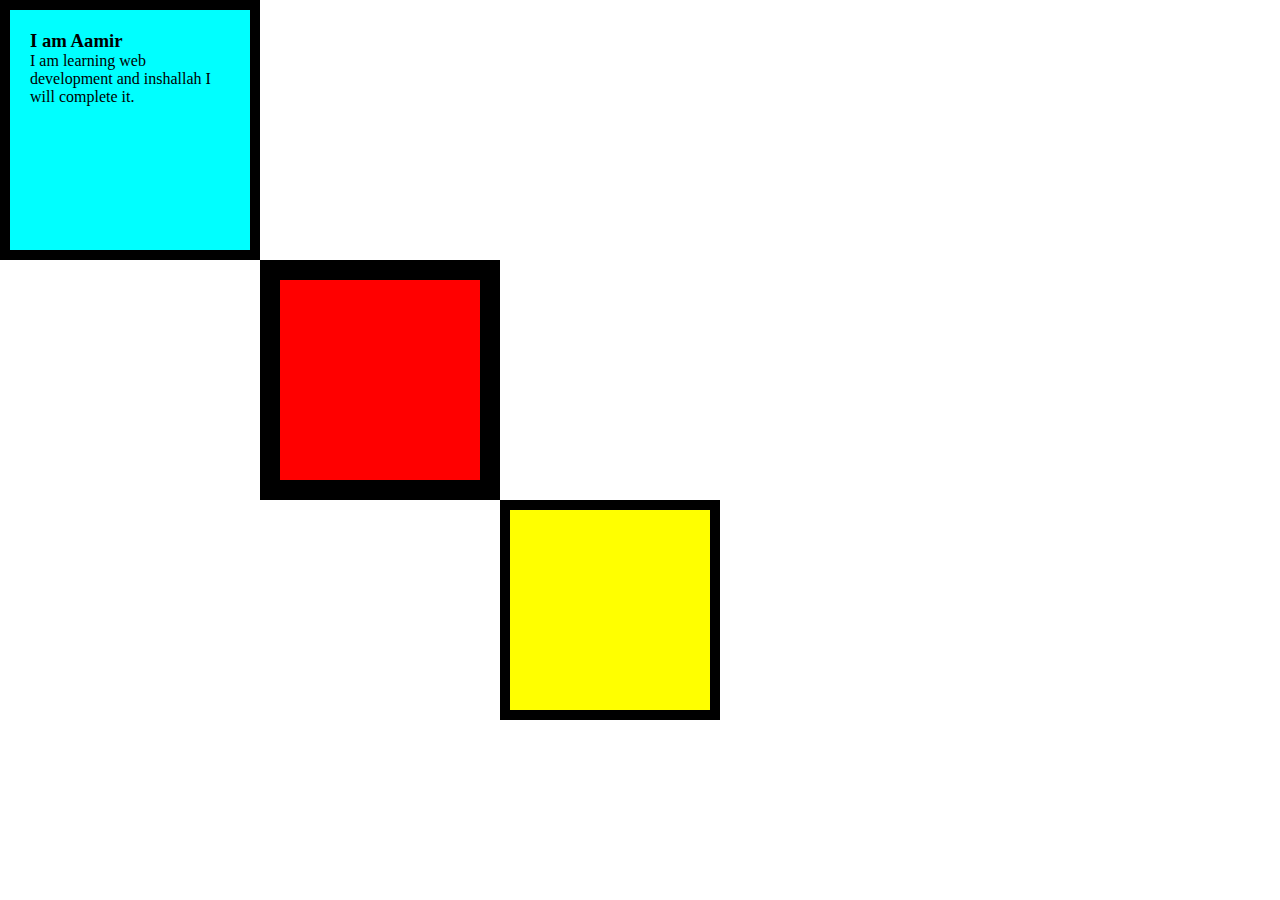
<file: Angela video lectures/Box model 2/index.html>
<!DOCTYPE html>
<html lang="en">
<head>
    <meta charset="UTF-8">
    <meta name="viewport" content="width=device-width, initial-scale=1.0">
    <title>Border challenge</title>
    <link rel="stylesheet" href="style.css">
</head>
<body>


    <div class="first">
  
        <h3> I am Aamir</h3>
        <p> I am learning web development and inshallah I will complete it.</p>

    </div>

    <div class="second"></div>


    <div class="Third"></div>


    
</body>
</html>
</file>
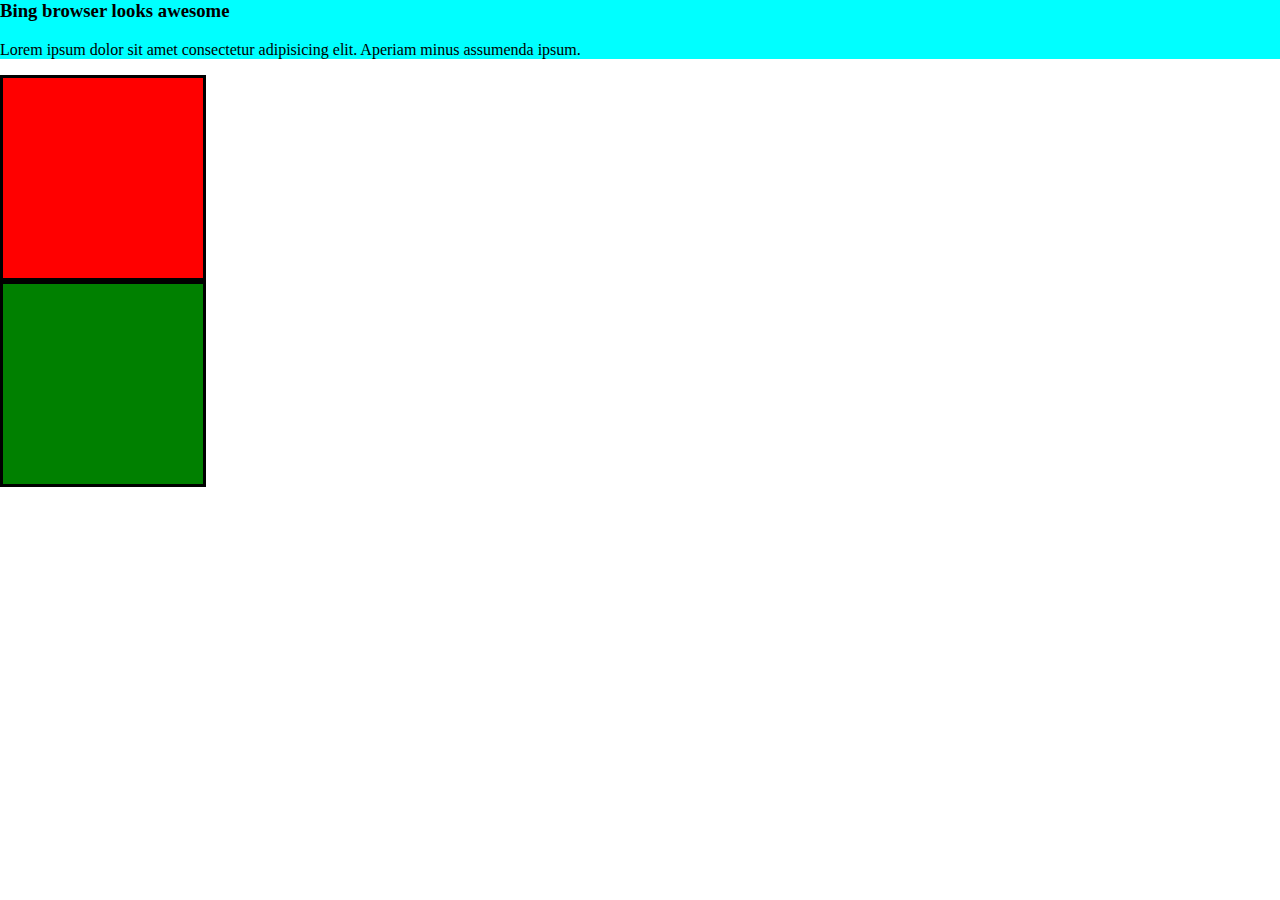
<file: Angela video lectures/Box model challenge/index.html>
<!DOCTYPE html>
<html lang="en">
<head>
    <meta charset="UTF-8">
    <meta name="viewport" content="width=device-width, initial-scale=1.0">

<link rel="stylesheet" href="style.css">

    <title>Box model Challenge</title>


</head>
<body>
 <div class="hp">
    <h3> Bing browser looks awesome</h3>
    <p> Lorem ipsum dolor sit amet consectetur adipisicing elit. Aperiam minus assumenda ipsum.</p>
 </div>

 <div class="middlecontainer">
    

</div>
 <div class="bottomcontainer">
    
 </div>

   
    
</body>
</html>
</file>
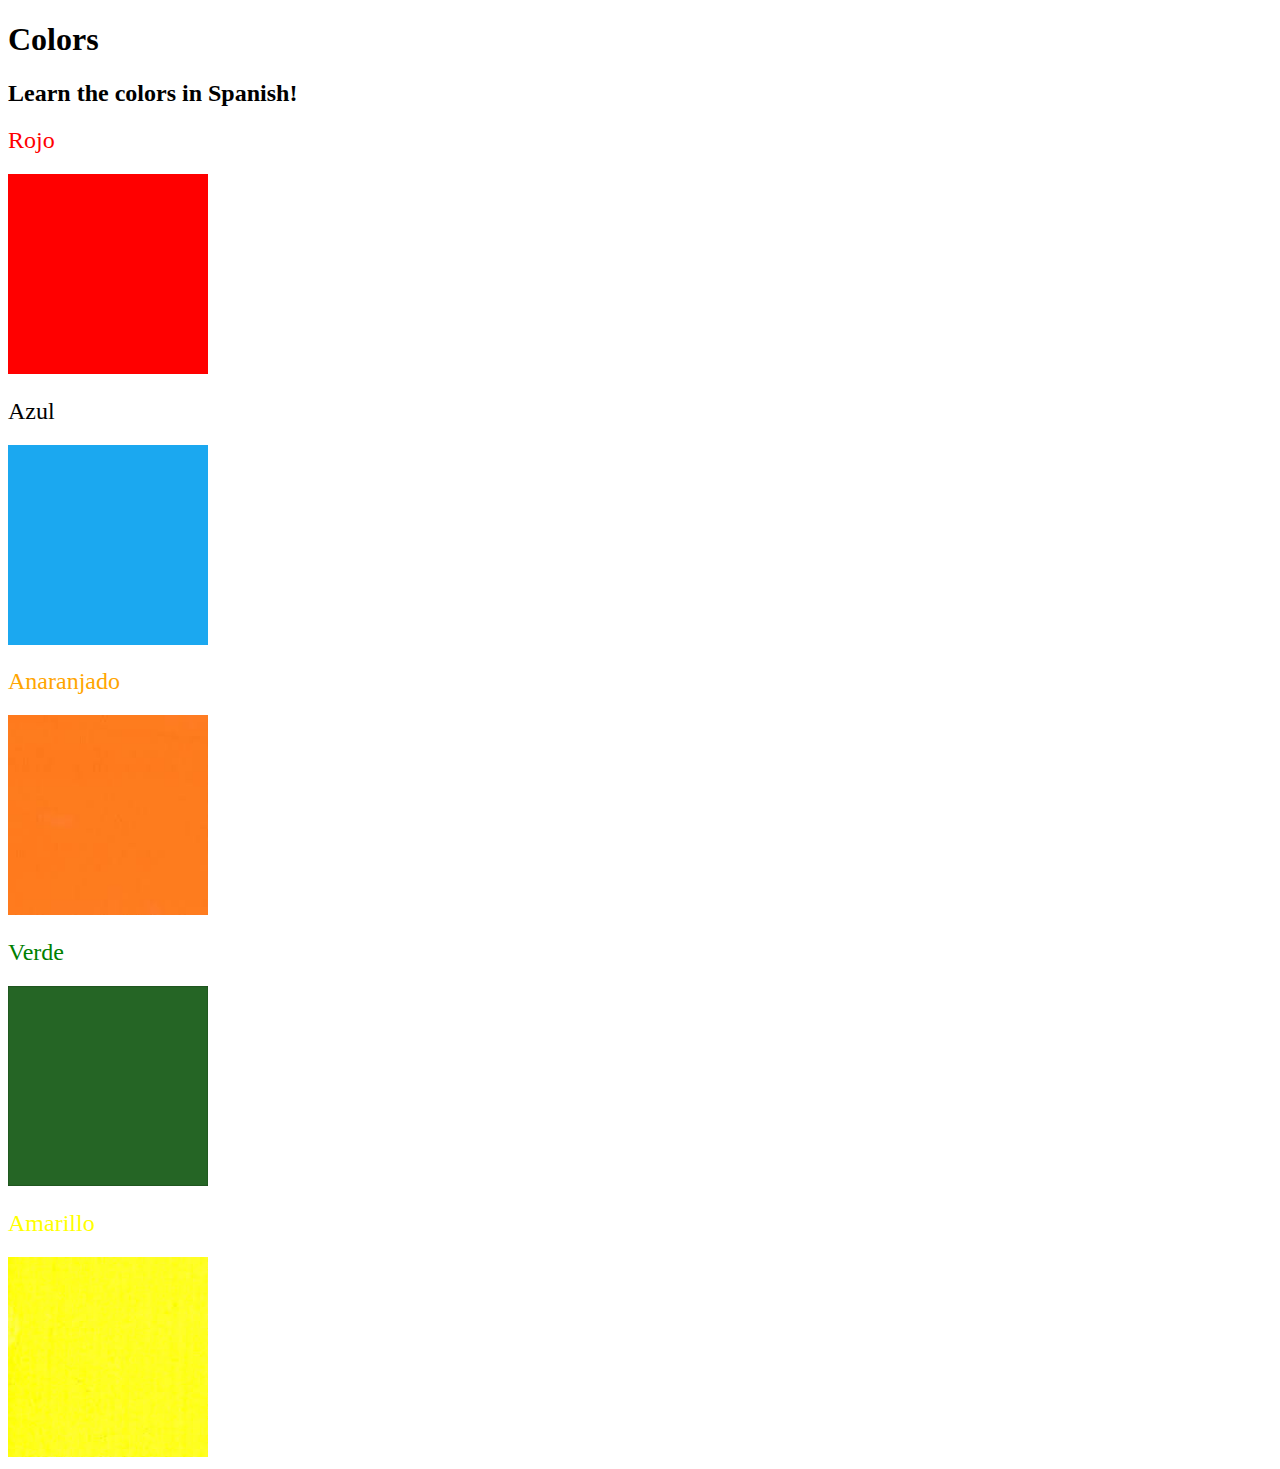
<file: Angela video lectures/CSS 35 video/index.html>
<!DOCTYPE html>
<html lang="en">

<head>
  <meta charset="UTF-8">
  <title>Spanish Vocabulary</title>
  <link rel="stylesheet" href="./style.css" />
</head>

<body>
  <h1>Colors</h1>
  <h2>Learn the colors in Spanish!</h2>
  <h2 class="color-title" id="red">Rojo</h2>
  <img class="color" src="red.png" alt="red" />

  <h2 class="color-title" id="blue">Azul</h2>
  <img src="blue.png" alt="blue" />

  <h2 class="color-title" id="orange">Anaranjado</h2>
  <img src="orange.png" alt="orange" />

  <h2 class="color-title" id="green">Verde</h2>
  <img src="green.png" alt="green" />

  <h2 class="color-title" id="yellow">Amarillo</h2>
  <img src="yellow.png" alt="yellow" />
</body>

</html>

<!-- 
TODOs
IMPORTANT: You should not need to make ANY CHANGES to index.html
All code should be written in your CSS file.

1. Create a CSS file and incorporate it as an external stylesheet.
2. Use CSS to style each of the color titles to meaning. 
Hint: Use the id to help if you don't know the words in spanish.
3. Use CSS to change all the color titles to have "font-weight: normal;"
4. Use CSS (not HTML) to make all the images 200px heigh and 200px wide. 
Hint: 
https://developer.mozilla.org/en-US/docs/Web/CSS/height
https://developer.mozilla.org/en-US/docs/Web/CSS/width
-->
</file>
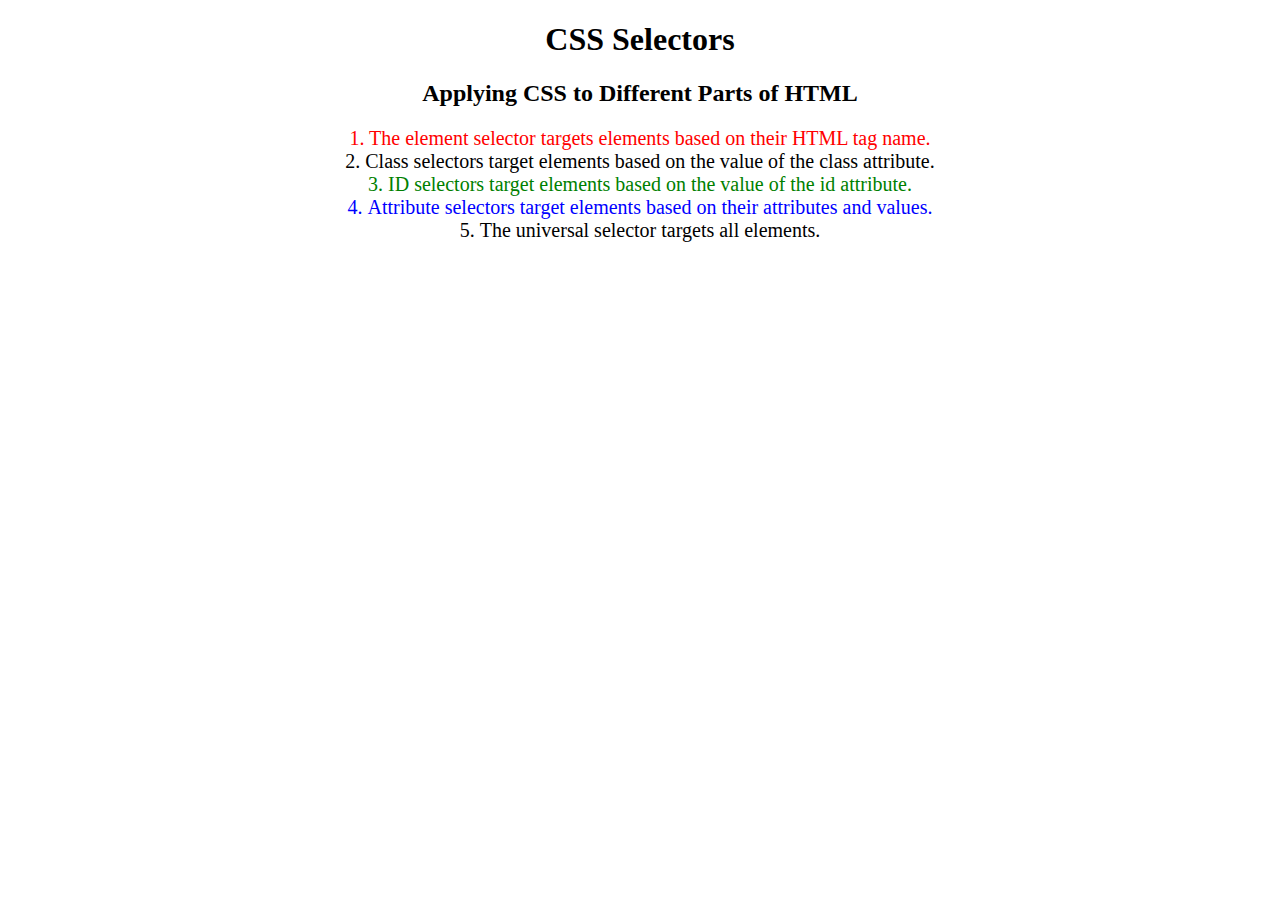
<file: Angela video lectures/selector 34 lecture/index.html>
<!DOCTYPE html>
<html lang="en">

<head>
  <meta charset="UTF-8">
  <title>CSS Selectors</title>
  <link rel="stylesheet" href="./style.css" />
</head>

<body>
  <h1>CSS Selectors</h1>
  <h2>Applying CSS to Different Parts of HTML</h2>
  <!-- TODO 1: Set the CSS for all paragraph tags to "color: red" -->
  <p class="note">1. The element selector targets elements based on their HTML tag name.</p>

  <ol>
    <!-- TODO 2: Set the CSS for all elements with a class of "note" to "font-size: 20px" -->
    <li class="note" value="2">Class selectors target elements based on the value of the class attribute.</li>

    <!-- TODO 3: Set the CSS for the element with an id of "id-selector-demo" to "color: green" -->
    <li class="note" id="id-selector-demo" value="3">ID selectors target elements based on the value of the id
      attribute.</li>

    <!-- TODO 4: Set the CSS for the li elements that have the "value" attribute set to "4" to have "color: blue" -->
    <li class="note" value="4">Attribute selectors target elements based on their attributes and values.</li>

    <!-- TODO 5: Set all elements to have "text-align: center" -->
    <li class="note" value="5">The universal selector targets all elements.</li>
  </ol>
</body>

</html>
</file>
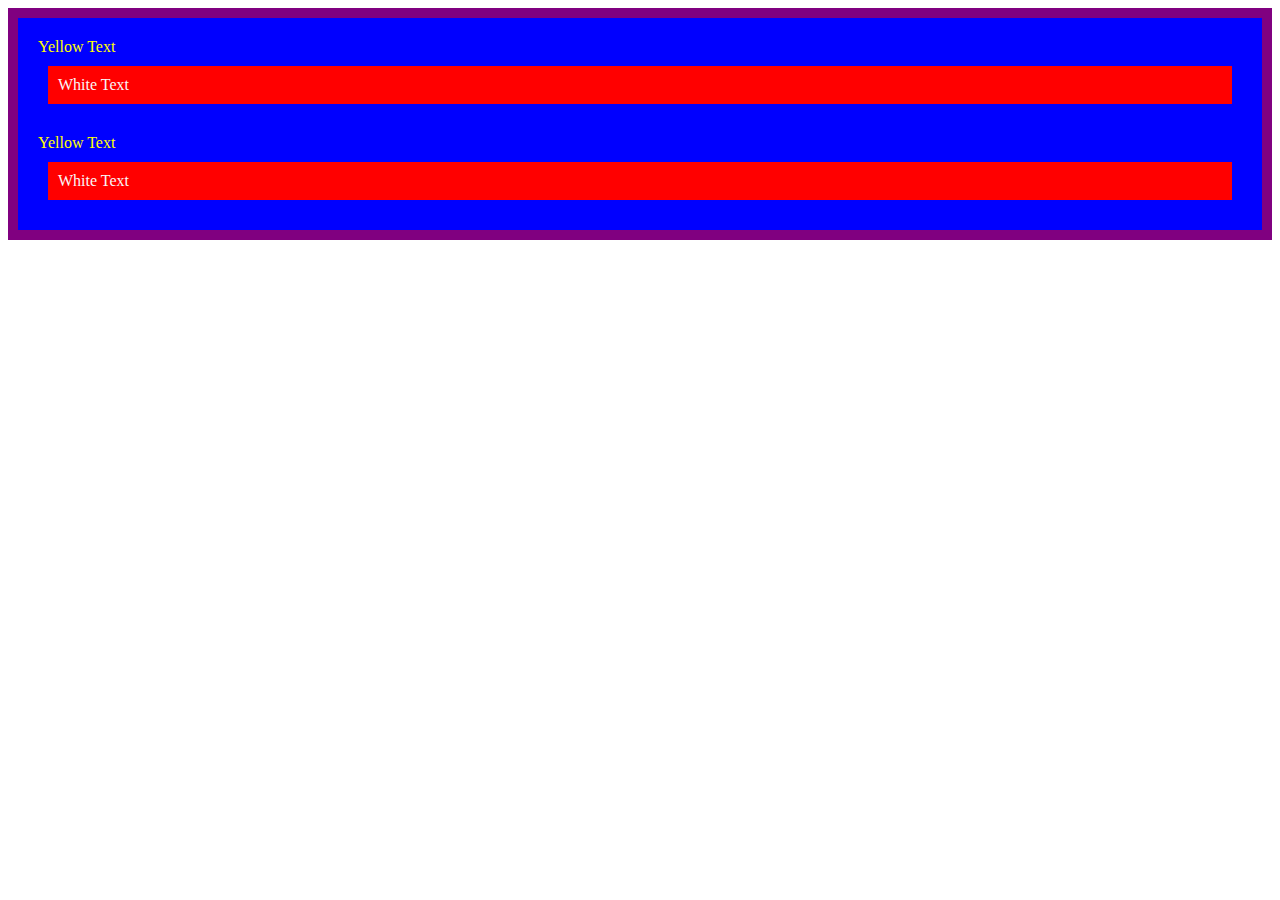
<file: Angela video lectures/CSS cascade and specifity/7.0 css cascade/index.html>
<!DOCTYPE html>
<html lang="en">

<head>
  <meta charset="UTF-8">
  <title>CSS Cascade</title>
  <link rel="stylesheet" href="style.css">
</head>

<body>
  <div id="outer-box" class="box">
    <div class="box">
      <p>Yellow Text</p>
      <div class="box inner-box">
        <p class="white-text">White Text</p>
      </div>
    </div>
    <div class="box">
      <p>Yellow Text</p>
      <div class="box inner-box">
        <p class="white-text">White Text</p>
      </div>
    </div>
  </div>
</body>

</html>
</file>
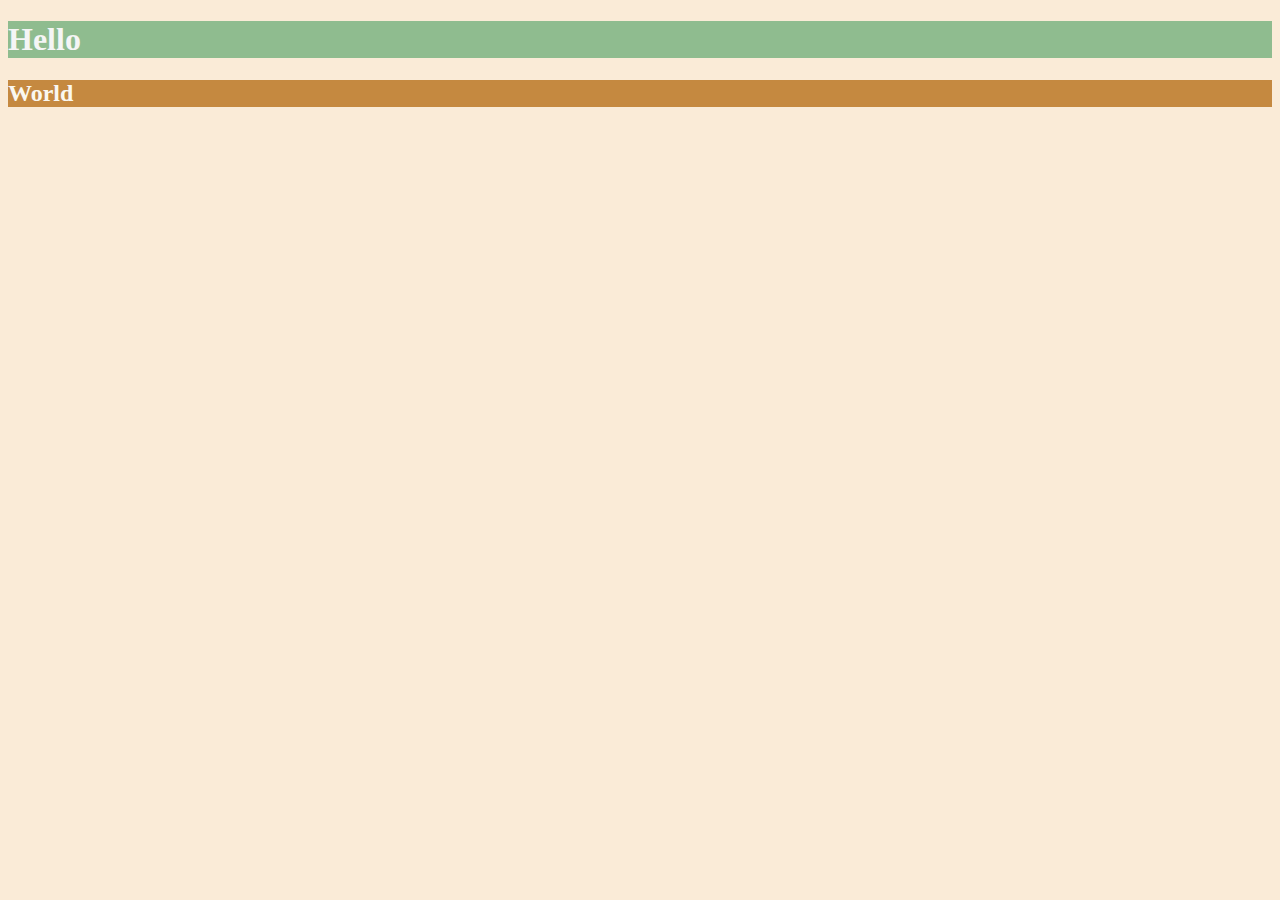
<file: Angela video lectures/CSS properties/6.1 CSS colors/index.html>
<!DOCTYPE html>
<html lang="en">

<head>
  <meta charset="UTF-8">
  <title>Colors</title>
  <link rel="stylesheet" href="style.css">
  <style>
  /* Write your CSS code here. */
    /* 1. Make the background of the webpage "antiquewhite"
    2. Make the h1 "whitesmoke"
    3. Make the background of the h1 "darkseagreen"
    4. Make the h2 #FAF8F1
    5. Make the background of the h2 "#C58940" */
  </style>
</head>

<body>
  <h1>Hello</h1>
  <h2>World</h2>
</body>

</html>
</file>
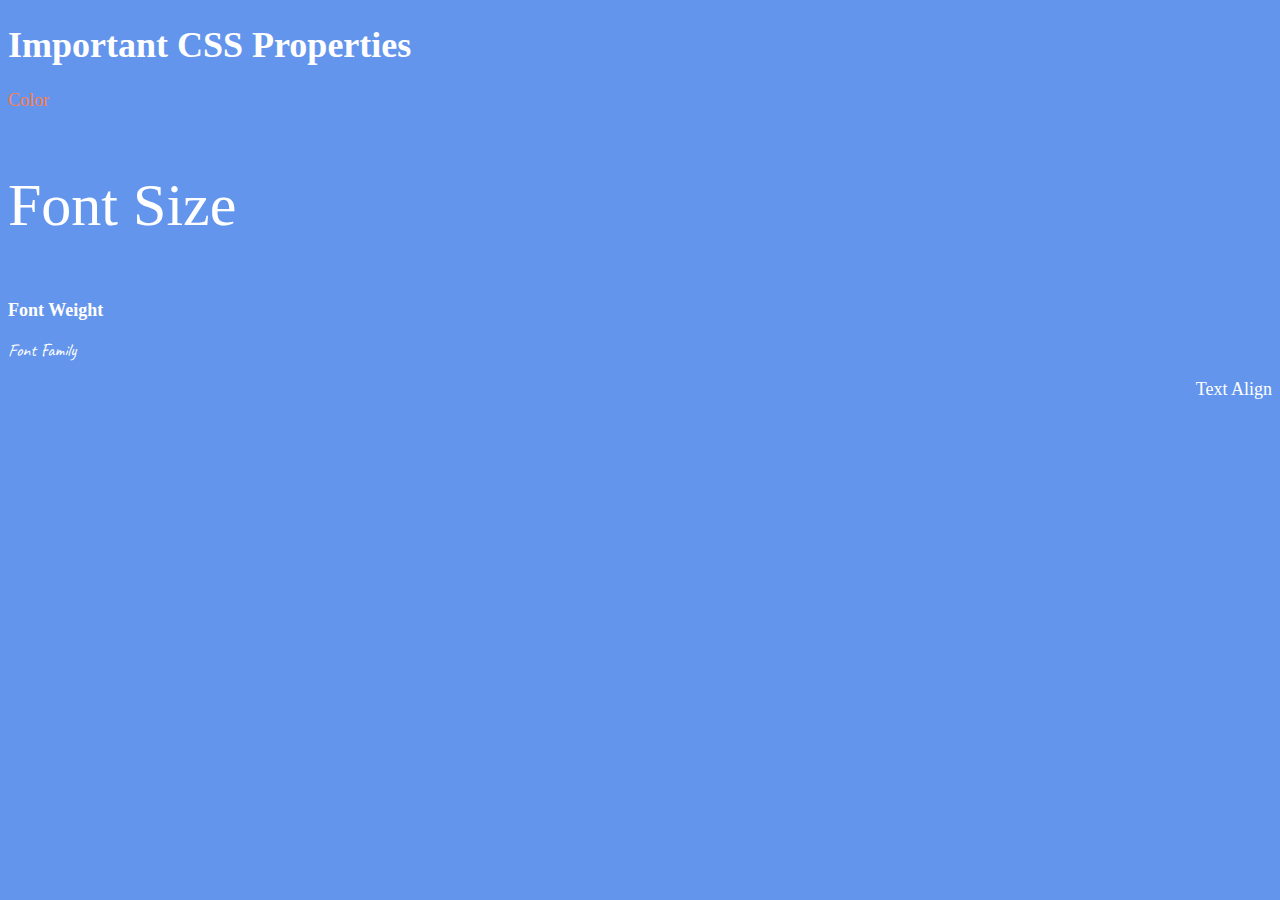
<file: Angela video lectures/CSS properties/6.2 Font Properties/index.html>
<!DOCTYPE html>
<html lang="en">

<head>
  <meta charset="UTF-8">
  <title>CSS Properties</title>

  <link rel="preconnect" href="https://fonts.googleapis.com">
  <link rel="preconnect" href="https://fonts.gstatic.com" crossorigin>
  <link href="https://fonts.googleapis.com/css2?family=Caveat&display=swap" rel="stylesheet">
  <style>

    html{

      font-size: 30px;
    }
    body {
      background-color: cornflowerblue;
      color: white;
      font-size: 18px;
    }

    /* Don't change the CSS above, add Your CSS below */

    p[value="color"] {

     color: coral;
    }

    p[value="size"] {

      font-size: 2rem;

    }

    p[value="weight"] {

      font-weight: 900;
    }

    p[value="Family"]{
      font-family: 'Caveat', cursive;
    }

    p[value="Align"] {

      text-align: right;
    }

  </style>


</head>

<body>
  <h1>Important CSS Properties</h1>
  <p value="color">Color</p>
  <!-- <p>Color</p> -->
  <p value="size">Font Size</p>
  <p value="weight">Font Weight</p>
  <p value="Family">Font Family</p>
  <p value="Align">Text Align</p>

  <!-- TODOs
  1. Change the color of <p>Color</p> to "coral" color.
  2. Change the font size of <p>Font Size</p> to 2X the size of the root font size.
  3. Change the font weight of <p>Font Weight</p> to 900.
  4. Change the font family of <p>Font Family</p> to the Google font Caveat with regular (400) font weight.
  Link: https://fonts.google.com/specimen/Caveat
  5. Change the <p>Text Align</p> to right align.
  6. Change the the root (html element) font size to 30px -->
</body>

</html>
</file>
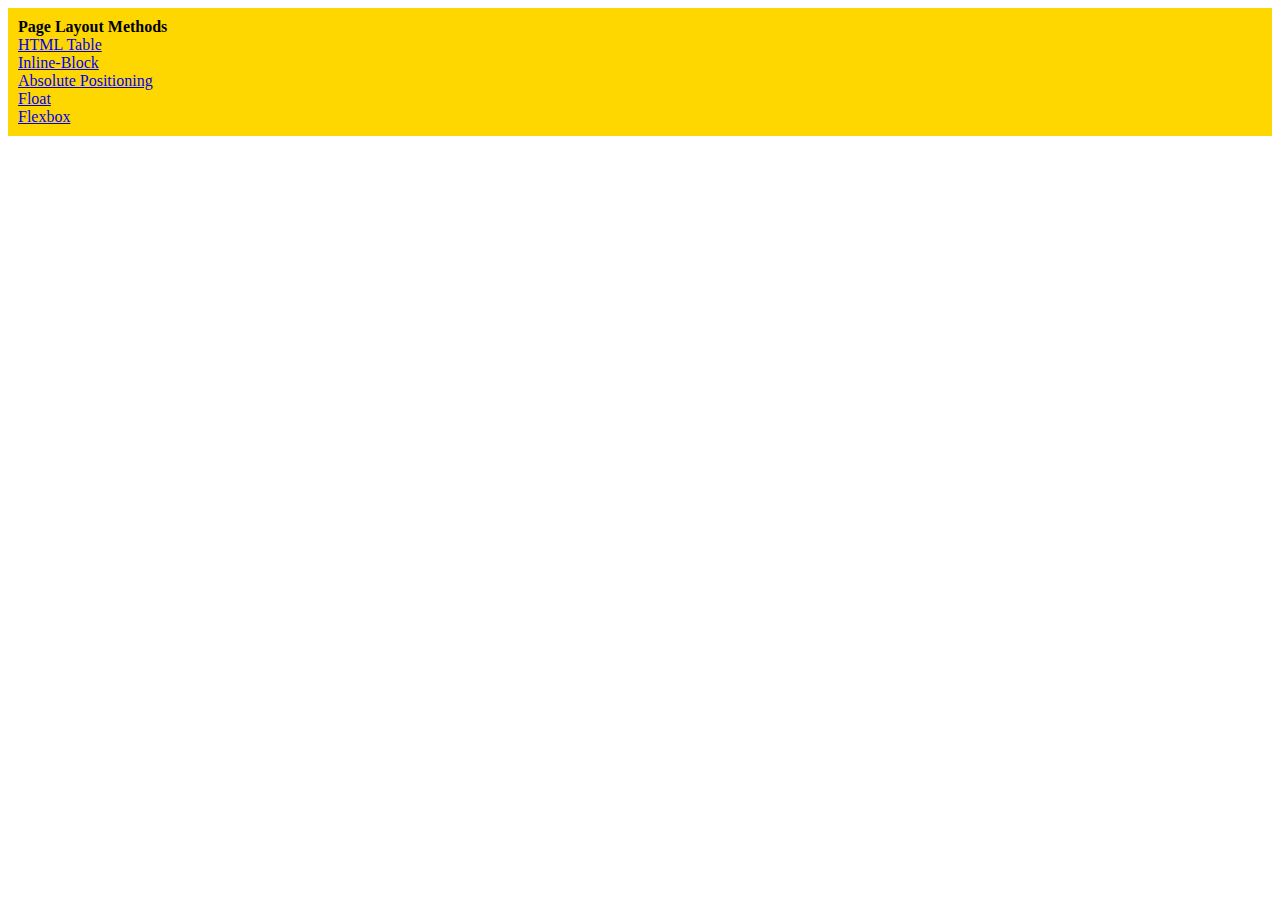
<file: Angela video lectures/Display Flex/9.0 Display Flex/index.html>
<!DOCTYPE html>
<html lang="en">

<head>
  <meta charset="UTF-8">
  <meta name="viewport" content="width=device-width, initial-scale=1.0">
  <title>Column Layout Methods</title>
  <style>
    p {
      padding: 0;
      margin: 0;
      font-weight: 700;
    }

    li {
      list-style: none;
    }

    .container {
      padding: 10px;
      background-color: gold;
    }

  </style>
</head>

<body>
  <div class="container">
    <p>Page Layout Methods</p>

    <li><a href="./html-table.html">HTML Table</a></li>
    <li><a href="./inline-block.html">Inline-Block</li>
    <li><a href="./absolute-position.html">Absolute Positioning</li>
    <li><a href="./float.html">Float</li>
    <li><a href="./flex.html">Flexbox</li>

  </div>
</body>

</html>
</file>
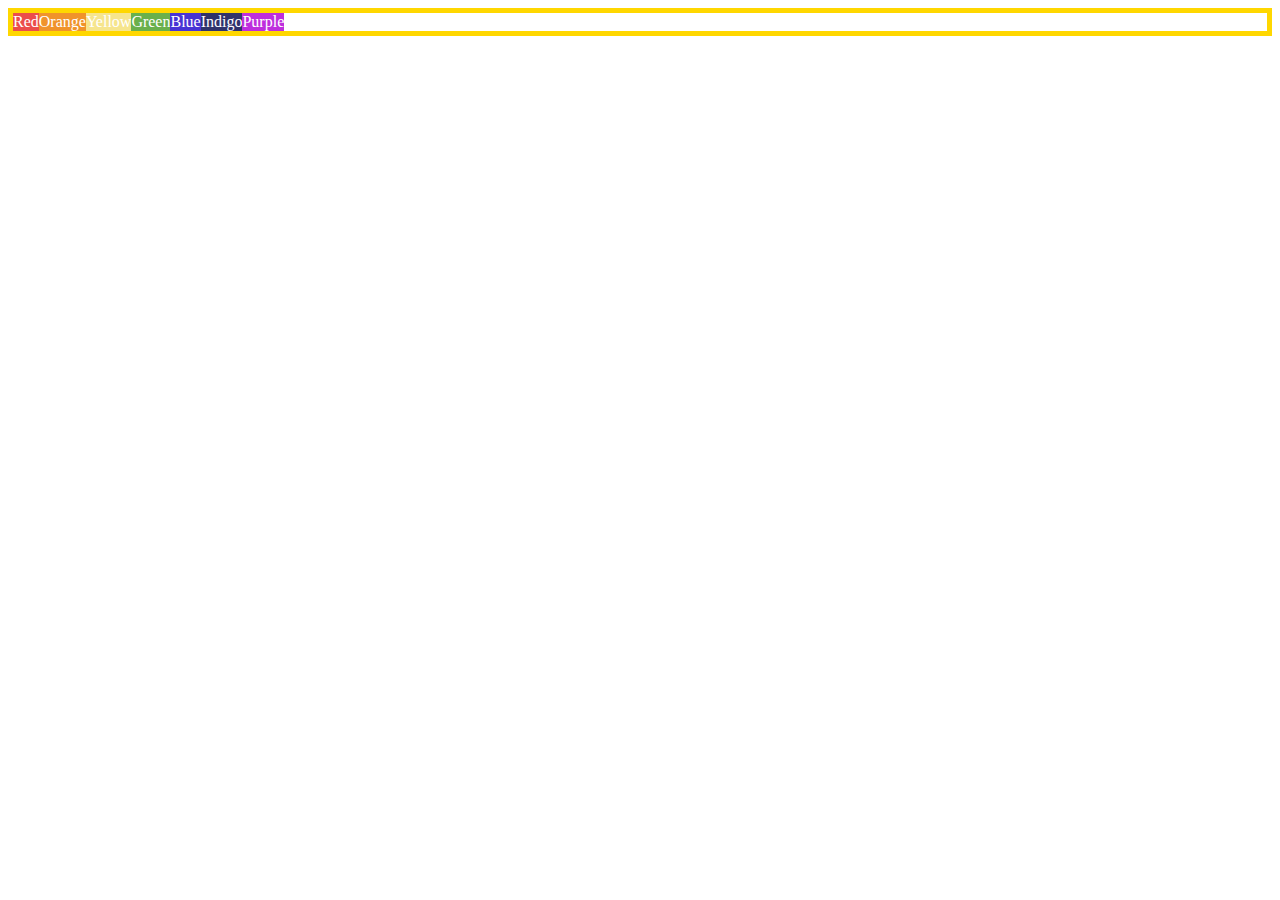
<file: Angela video lectures/Flex direction exercise/9.1 Flex Direction/index.html>
<!DOCTYPE html>
<html lang="en">

<head>
  <meta charset="UTF-8">
  <meta name="viewport" content="width=device-width, initial-scale=1.0">
  <title>Flex Direction</title>
  <!-- HINT:
  https://developer.mozilla.org/en-US/docs/Web/CSS/Universal_selectors
  https://developer.mozilla.org/en-US/docs/Learn/CSS/Building_blocks/Selectors/Combinators 
  -->
  <style>
    .container {
      color: white;
      border: 5px solid gold;
      display: flex;
    }

    /*
Select all the elements that are the direct
children of the .container class.
    */

    .red {background-color: #eb4d4b;}
    .orange {background-color: #f0932b;}
    .yellow {background-color: #f6e58d;}
    .green {background-color: #6ab04c;}
    .blue {background-color: #4834d4;}
    .indigo {background-color: #30336b;}
    .purple {background-color: #be2edd;}
  </style>
</head>

<body>
  <div class="container">
    <div class="red">Red</div>
    <div class="orange">Orange</div>
    <div class="yellow">Yellow</div>
    <div class="green">Green</div>
    <div class="blue">Blue</div>
    <div class="indigo">Indigo</div>
    <div class="purple">Purple</div>
  </div>
  
</body>

</html>
</file>
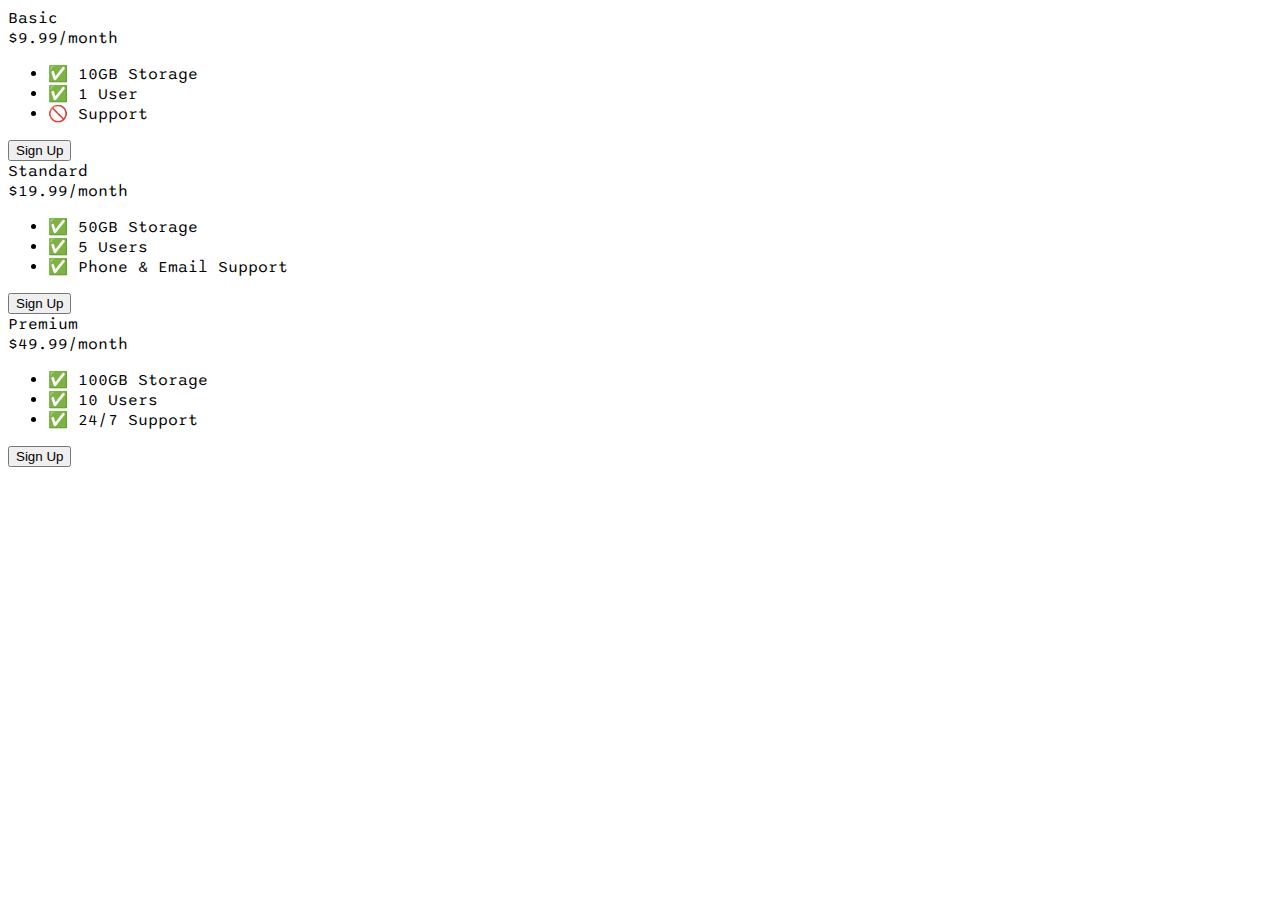
<file: Angela video lectures/flex pricing prject example/9.4 Flexbox Pricing Table Project/index.html>
<!DOCTYPE html>
<html>

<head>
  <title>Flexbox Pricing Table</title>
  <link rel="preconnect" href="https://fonts.googleapis.com">
  <link rel="preconnect" href="https://fonts.gstatic.com" crossorigin>
  <link href="https://fonts.googleapis.com/css2?family=Sono:wght@400;700&display=swap" rel="stylesheet">
  <style>
    body {
      font-family: 'Sono', sans-serif;
    }

    /* Hint: What can you do with a media query and flexbox? */
    @media (max-width: 1250px) {
      
    }
  </style>
</head>

<body>
  <div class="pricing-container">
    <div class="pricing-plan">
      <div class="plan-title">Basic</div>
      <div class="plan-price">$9.99/month</div>
      <ul class="plan-features">
        <li>✅ 10GB Storage</li>
        <li>✅ 1 User</li>
        <li>🚫 Support</li>
      </ul>
      <button class="plan-button">Sign Up</a>
    </div>
    <div class="pricing-plan">
      <div class="plan-title">Standard</div>
      <div class="plan-price">$19.99/month</div>
      <ul class="plan-features">
        <li>✅ 50GB Storage</li>
        <li>✅ 5 Users</li>
        <li>✅ Phone &amp; Email Support</li>
      </ul>
      <button class="plan-button">Sign Up</a>
    </div>
    <div class="pricing-plan">
      <div class="plan-title">Premium</div>
      <div class="plan-price">$49.99/month</div>
      <ul class="plan-features">
        <li>✅ 100GB Storage</li>
        <li>✅ 10 Users</li>
        <li>✅ 24/7 Support</li>
      </ul>
      <button class="plan-button">Sign Up</a>
    </div>
  </div>

</body>

</html>
</file>
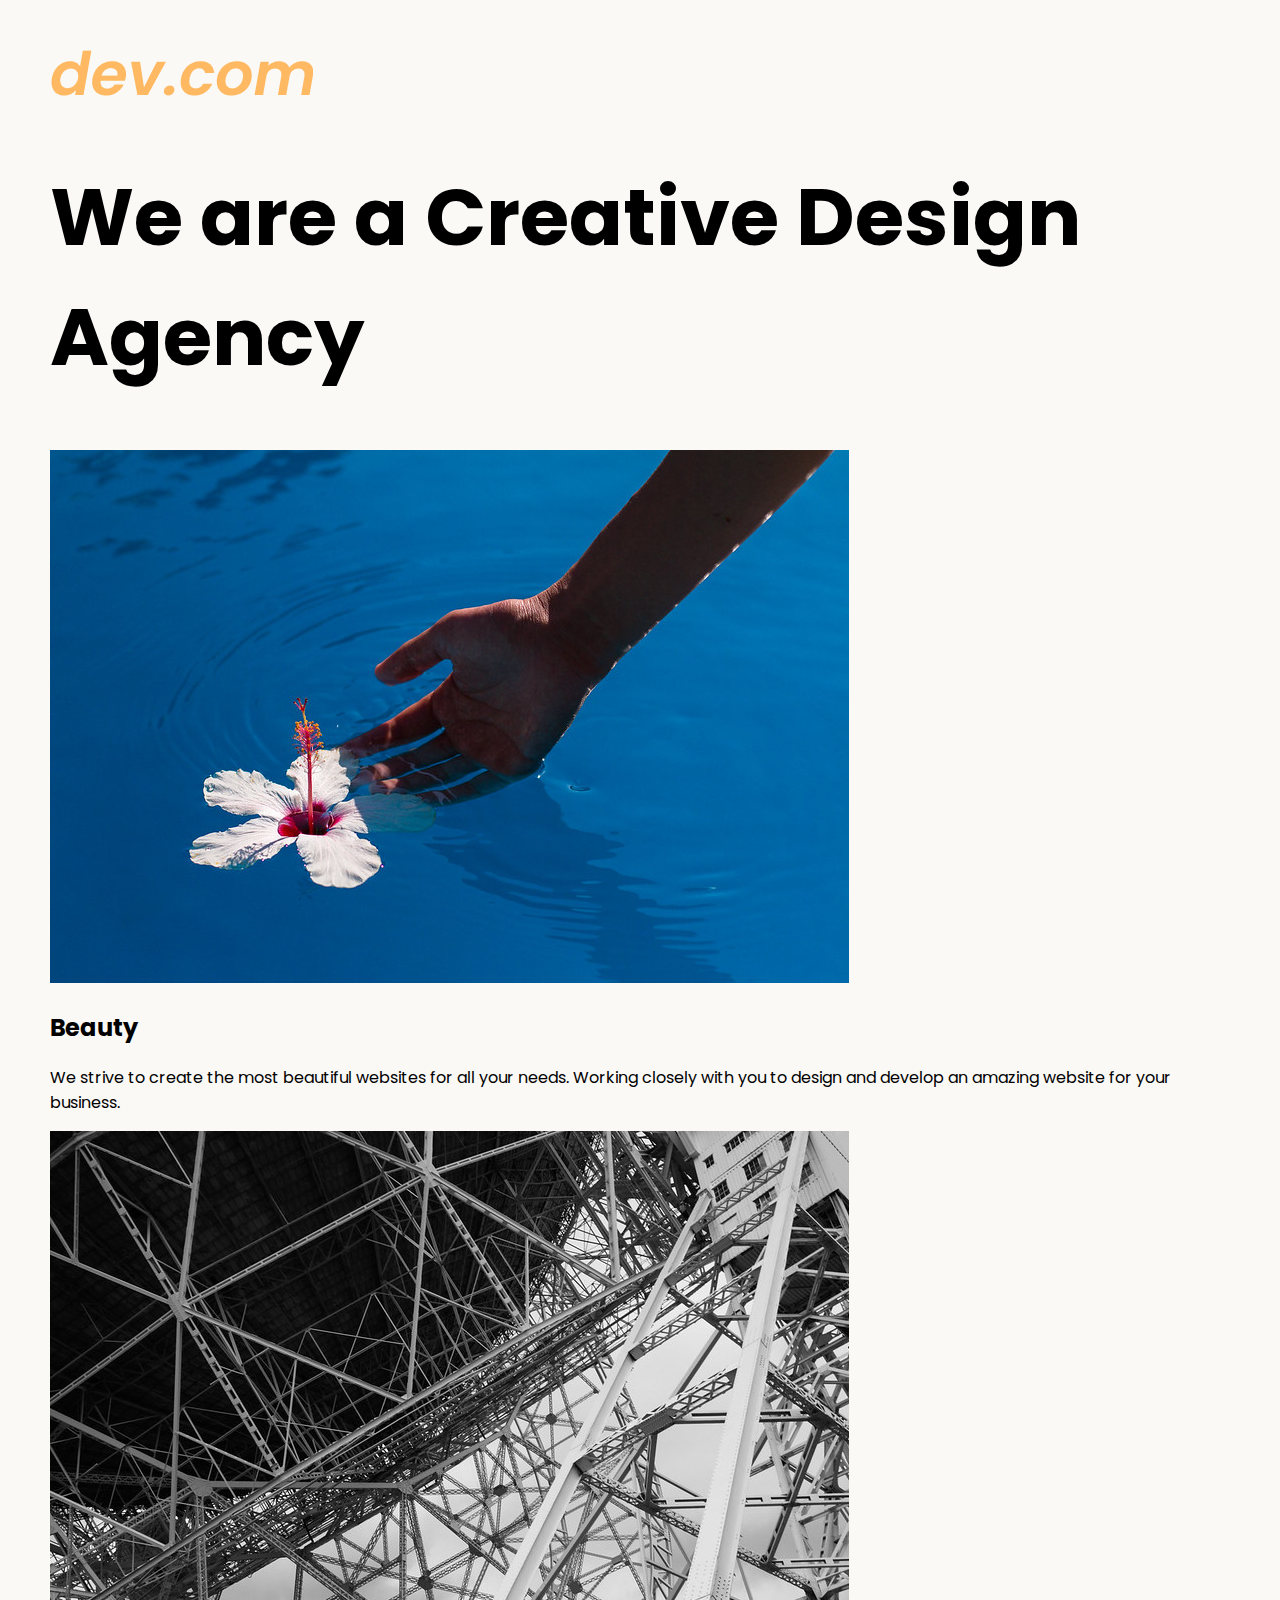
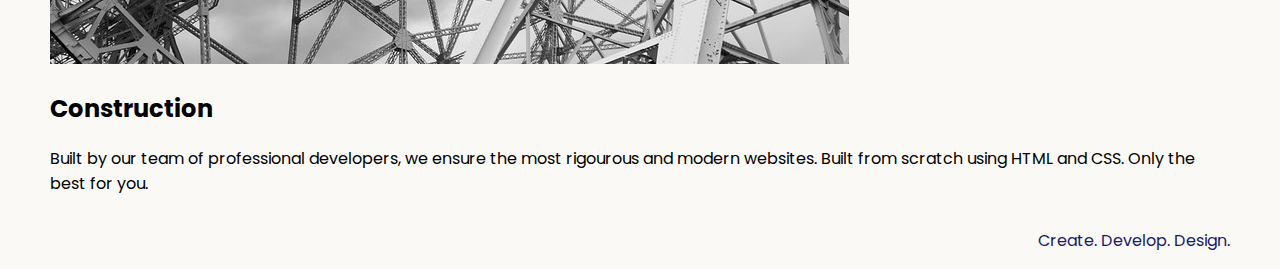
<file: Angela video lectures/Project Web Design/8.4 Web Design Agency Project/index.html>
<!DOCTYPE html>
<html lang="en">

<head>
  <meta charset="UTF-8">
  <meta name="viewport" content="width=device-width, initial-scale=1.0">
  <title>Agency</title>
  <link rel="stylesheet" href="./style.css">
  <link rel="preconnect" href="https://fonts.googleapis.com">
  <link rel="preconnect" href="https://fonts.gstatic.com" crossorigin>
  <link href="https://fonts.googleapis.com/css2?family=Poppins:wght@400;700&display=swap" rel="stylesheet">
</head>

<body>
  <div class="main">
    <img class="logo" src="./assets/images/logo.png" alt="logo">
    <h1>We are a Creative Design Agency</h1>
    <div class="left card"><img class="tile-image" src="./assets/images/beautiful.jpg" alt="hand and flower in water">
      <h2 class="card-title">Beauty</h2>
      <p class="card-text">We strive to create the most beautiful websites for all your needs. Working closely with you
        to
        design and
        develop an amazing website for your business.</p>
    </div>

    <div class="right card"><img class="tile-image" src="./assets/images/construction.jpg" alt="metal structure">
      <h2 class="card-title">Construction</h2>
      <p>Built by our team of professional developers, we ensure the most rigourous and modern websites. Built from
        scratch using HTML and CSS. Only the best for you.</p>
    </div>

  </div>
  <footer>
    <p>Create. Develop. Design.</p>
  </footer>
</body>

</html>
</file>
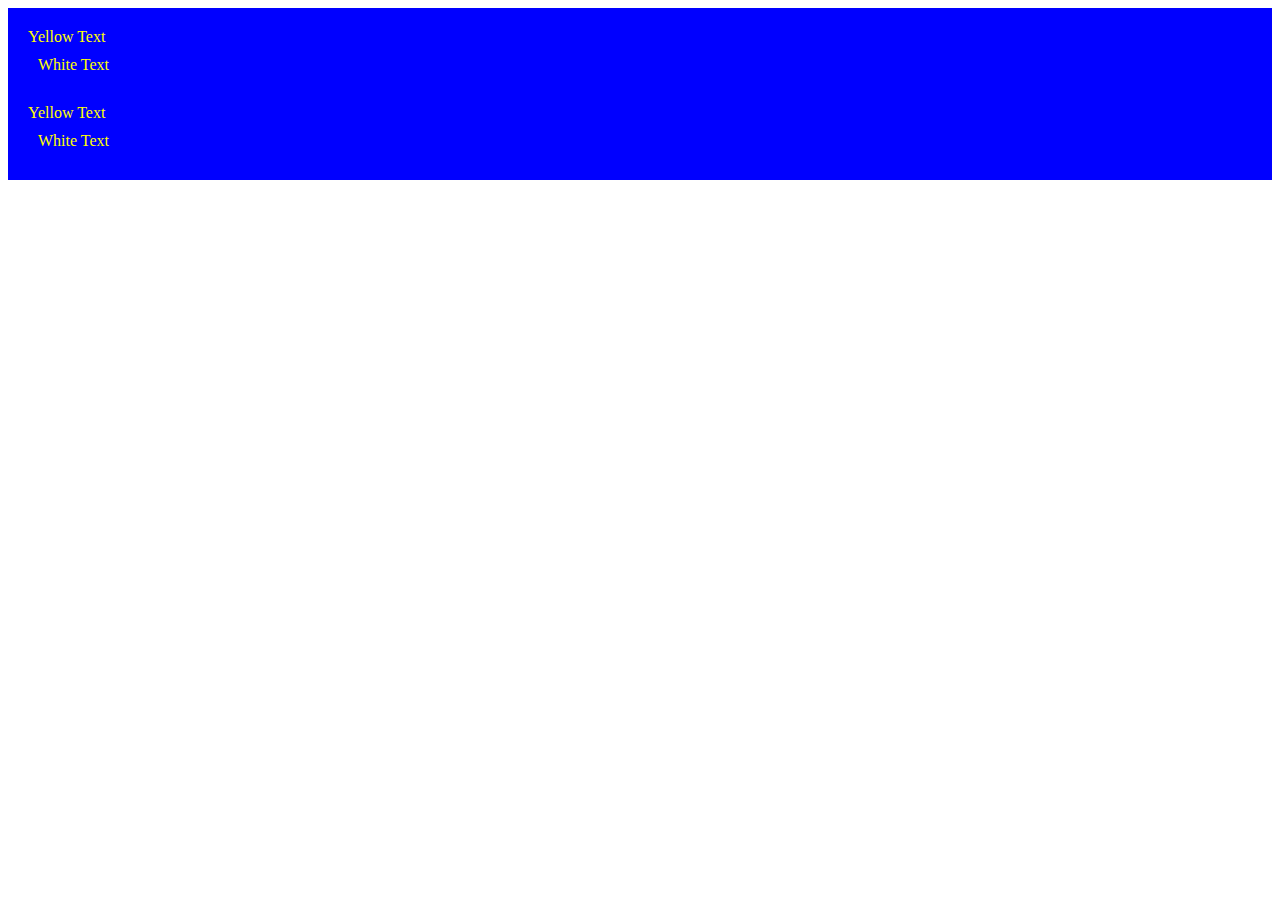
<file: Angela video lectures/CSS cascade and specifity/7.0+CSS+Cascade/7.0 CSS Cascade/index.html>
<!DOCTYPE html>
<html lang="en">

<head>
  <meta charset="UTF-8">
  <title>CSS Cascade</title>
  <link rel="stylesheet" href="./style.css">
</head>

<body>
  <div id="outer-box" class="box">
    <div class="box">
      <p>Yellow Text</p>
      <div class="box inner-box">
        <p class="white-text">White Text</p>
      </div>
    </div>
    <div class="box">
      <p>Yellow Text</p>
      <div class="box inner-box">
        <p class="white-text">White Text</p>
      </div>
    </div>
  </div>
</body>

</html>
</file>
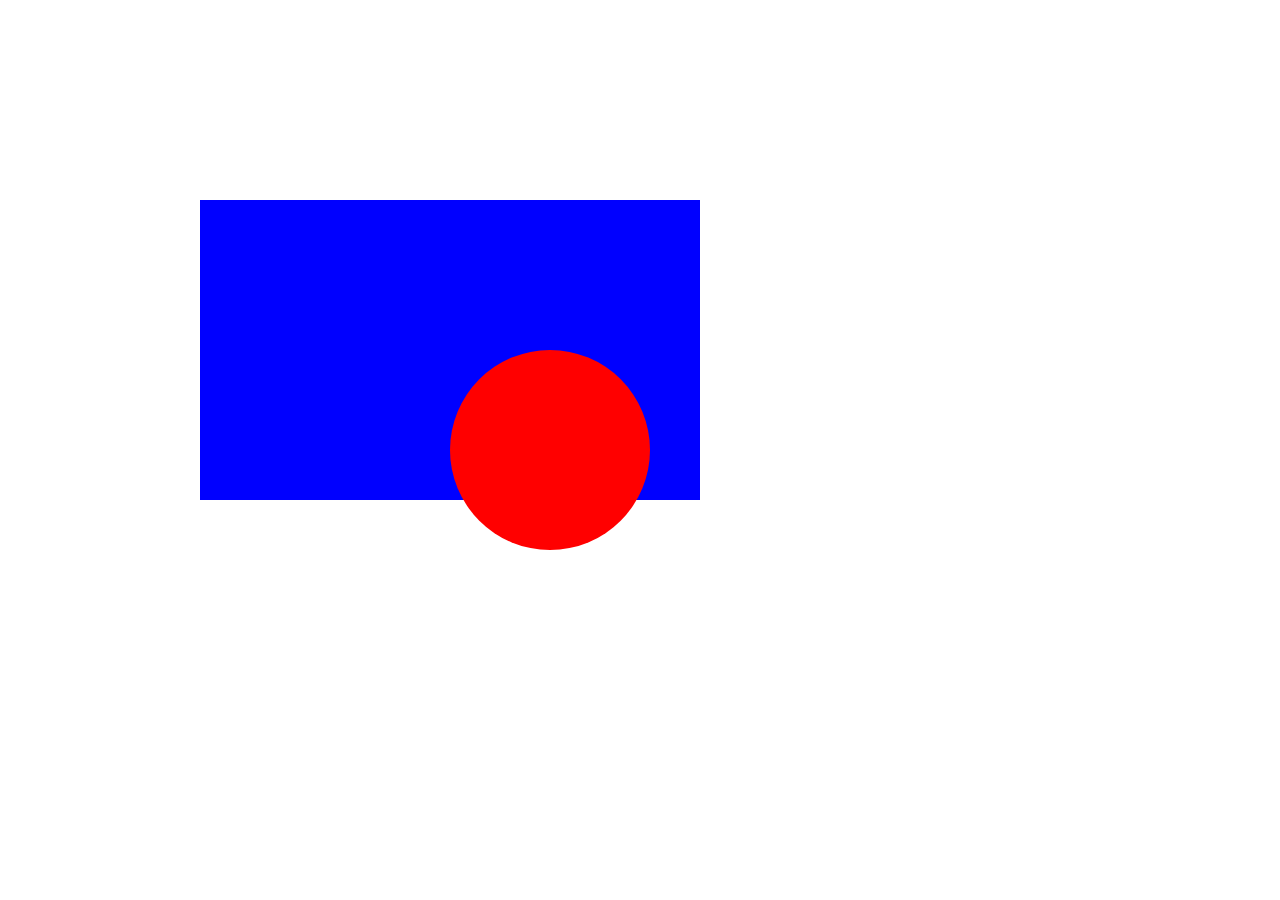
<file: Angela video lectures/CSS Positioning/7.2+CSS+Positioning/7.2 CSS Positioning/index.html>
<!DOCTYPE html>
<html>

<head>
  <title>CSS Positioning Exercise</title>
  <style>
    /* Write your code here */

    *{

      margin: 0;
      padding: 0;
    }
    .blue-box{
      width:500px ;
      height: 300px;
      background-color: blue;
      position: relative;
      top: 200px;
      left: 200px;

    }


    .red-circle {

      width:200px ;
      height: 200px;
      background-color: red;
      border-radius: 100px;
      position: absolute;
      top: 150px;
      left: 250px;


  
    }



  </style>
</head>

<body>
  <div class="blue-box">
    <div class="red-circle">
    </div>
  </div>

</body>

</html>
</file>
<file: Angela video lectures/Box model 2/style.css>
.first{

    width: 200px;
    height: 200px;
    background-color: aqua;
    /* color: aqua; -- This did not work to color the box, hence we should use background color to colour the box */
    border: solid;
    border-width: 10px;
    padding: 20px;
}
.second{

    width: 200px;
    height: 200px;
    background-color:red;
    border: solid;
    border-width: 20px;
    margin-left: 260px;
}

.Third{

    width: 200px;
    height: 200px;
    background-color:yellow;
    border: solid;
    border-width: 10px;
    margin-left: 500px;
}

*{
    margin: 0;
    /* padding: 0; */
}
</file>
<file: Angela video lectures/Box model challenge/style.css>
.hp {
    background-color:aqua ;
}

/* *{
    margin: 0;
}

or  */

body {
    /* margin-top: 0; */

    margin: 0;

}

.hp h3{
    margin-top: 0;
}



.middlecontainer{

    border: solid;
    
background-color: red;
    width: 200px;
    height: 200px;
    /* border-width: 50px; */
    /* margin-bottom: 10px; */
/* Refer samsung notes to understand box model padding margin border width */
}


.bottomcontainer{

    border: solid;
    width: 200px;
    height: 200px;
    background-color: green;
/* background-color: green;
   border-width: 200px;
   padding: 200px; */

}
</file>
<file: Angela video lectures/CSS 35 video/style.css>
.color-title{
    font-weight: normal;
}


 #red{

    color: red;
}
 #blue{

    color: blue);
}
 #green{

    color: green;
}
 #orange{

    color: orange;
}
 #yellow{

    color: yellow;
}

img{

    width: 200px;
    height: 200px;
}
</file>
<file: Angela video lectures/selector 34 lecture/style.css>
ol {
  margin-left: -40px;
  margin-top: -20px;
  list-style-position: inside;
}

/* Write your CSS below, don't change the rules above. */

p {

  color: red;

}

.note{

  font-size: 20px;
}

#id-selector-demo{

  color: green;
}


li[value="4"]{

  color: blue;
}

*{

  text-align: center;
}

/* li[value="4"]{}
li[value="4"]{}
li[value="4"]{}
li[value="4"]{} */
</file>
<file: Angela video lectures/CSS cascade and specifity/7.0 css cascade/style.css>
/* Don't change the existing CSS. */

.box {
  background-color: blue;
  padding: 10px;
}

p {
  color: yellow;
  margin: 0;
  padding: 0;
  /* border: solid; */
}


.white-text{

  /* border: solid; */
   color: rgb(249, 246, 246);
  background-color: red;
  padding: 10px;
  /* margin: 0;
  padding: 0; */

}

#outer-box{
  border: solid purple 10px;
  padding: 10px;
}
</file>
<file: Angela video lectures/CSS properties/6.1 CSS colors/style.css>
*{

    background-color: antiquewhite;

}

h1 {

    color: whitesmoke;
    background-color:darkseagreen ;
}

h2 {

    color: #FAF8F1;
    background-color: #C58940;
}
</file>
<file: Angela video lectures/Project Web Design/8.4 Web Design Agency Project/style.css>
body {
  font-family: "Poppins", sans-serif;
  margin: 50px 50px 0 50px;
  background-color: #faf9f6;
  display: flex;
  flex-direction: column;
  min-height: 95vh;
}
.main {
  flex: 1;
}

h1 {
  font-size: 5rem;
}

footer {
  text-align: right;
  color: midnightblue;
}
</file>
<file: Angela video lectures/CSS cascade and specifity/7.0+CSS+Cascade/7.0 CSS Cascade/style.css>
/* Don't change the existing CSS. */

.box {
  background-color: blue;
  padding: 10px;
}

p {
  color: yellow;
  margin: 0;
  padding: 0;
}
</file>
